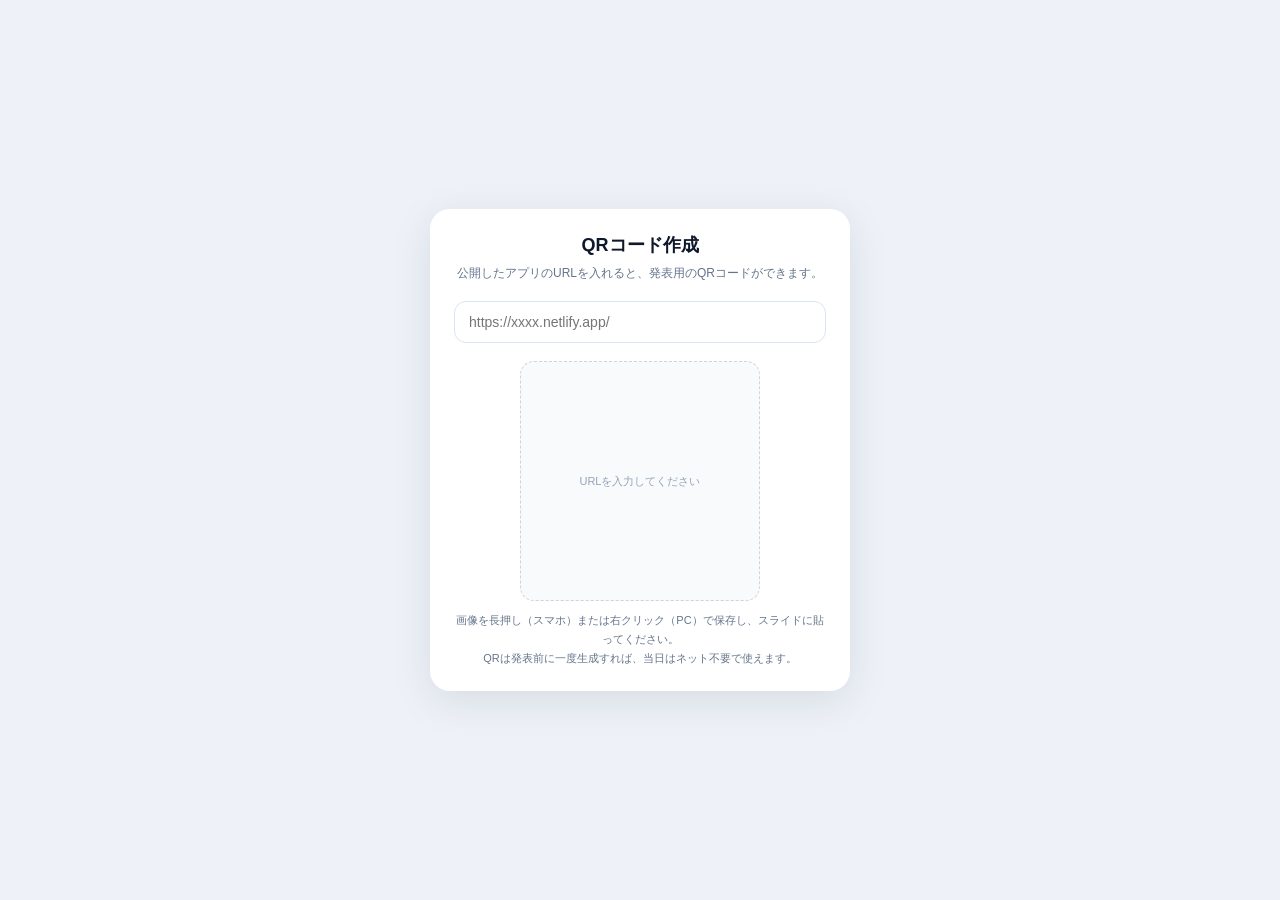
<file: qr.html>
<!doctype html>
<html lang="ja">
<head>
  <meta charset="utf-8" />
  <meta name="viewport" content="width=device-width, initial-scale=1" />
  <title>QRコード作成｜履修ナビ</title>
  <style>
    :root { --brand: #1d4ed8; }
    * { box-sizing: border-box; }
    body {
      margin: 0;
      min-height: 100dvh;
      display: grid;
      place-items: center;
      padding: 24px;
      background: #eef2f8;
      color: #0f172a;
      font-family: -apple-system, BlinkMacSystemFont, "Hiragino Sans", "Noto Sans JP", "Yu Gothic", Meiryo, sans-serif;
    }
    .card {
      width: min(420px, 100%);
      background: #fff;
      border-radius: 20px;
      box-shadow: 0 10px 40px rgba(15, 23, 42, 0.1);
      padding: 24px;
      text-align: center;
    }
    h1 { margin: 0 0 6px; font-size: 18px; }
    p.sub { margin: 0 0 18px; font-size: 12px; color: #64748b; line-height: 1.7; }
    input {
      width: 100%;
      padding: 12px 14px;
      border: 1.5px solid #dbe4f5;
      border-radius: 12px;
      font-size: 14px;
      font-family: inherit;
      outline: none;
    }
    input:focus { border-color: var(--brand); }
    .qr-wrap {
      margin: 18px auto 10px;
      width: 240px;
      height: 240px;
      display: grid;
      place-items: center;
      border-radius: 14px;
      background: #f8fafc;
      border: 1px dashed #cbd5e1;
      overflow: hidden;
    }
    .qr-wrap img { width: 100%; height: 100%; object-fit: contain; display: none; }
    .qr-wrap img.is-on { display: block; }
    .hint { font-size: 11px; color: #64748b; line-height: 1.7; margin: 10px 0 0; }
    .placeholder { font-size: 11px; color: #94a3b8; }
  </style>
</head>
<body>
  <div class="card">
    <h1>QRコード作成</h1>
    <p class="sub">公開したアプリのURLを入れると、発表用のQRコードができます。</p>

    <input id="url" type="url" inputmode="url" placeholder="https://xxxx.netlify.app/" autocomplete="off" />

    <div class="qr-wrap">
      <span class="placeholder" id="placeholder">URLを入力してください</span>
      <img id="qr" alt="QRコード" />
    </div>

    <p class="hint">
      画像を長押し（スマホ）または右クリック（PC）で保存し、スライドに貼ってください。<br />
      QRは発表前に一度生成すれば、当日はネット不要で使えます。
    </p>
  </div>

  <script>
    const input = document.getElementById("url");
    const img = document.getElementById("qr");
    const placeholder = document.getElementById("placeholder");

    function update() {
      const url = input.value.trim();
      if (!url) {
        img.classList.remove("is-on");
        img.removeAttribute("src");
        placeholder.style.display = "block";
        return;
      }
      placeholder.style.display = "none";
      img.classList.add("is-on");
      img.src =
        "https://api.qrserver.com/v1/create-qr-code/?size=600x600&margin=24&data=" +
        encodeURIComponent(url);
    }

    input.addEventListener("input", update);
    input.addEventListener("change", update);
  </script>
</body>
</html>
</file>
